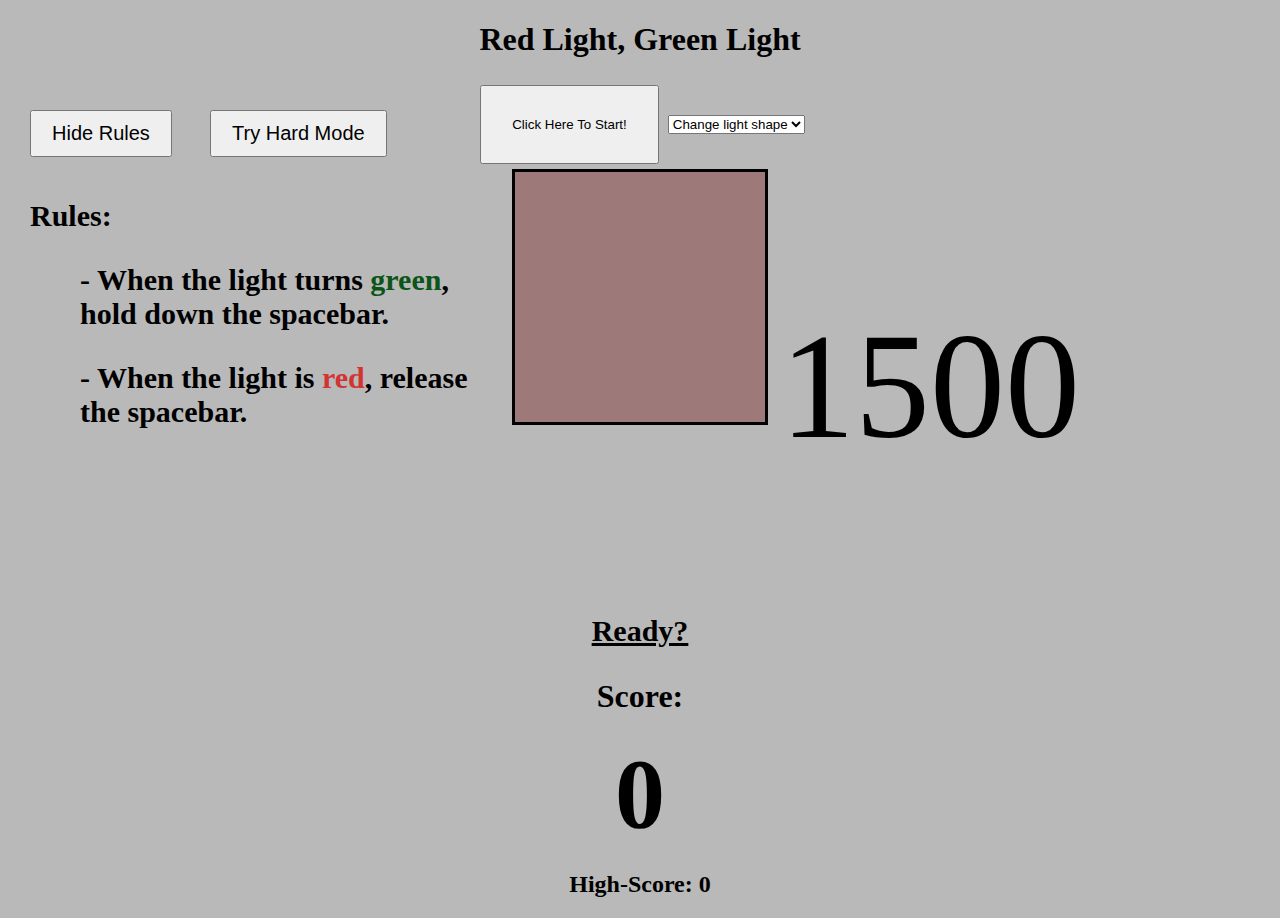
<file: index.html>
<!DOCTYPE html>
<html lang="en">
<head>
    <meta charset="UTF-8">
    <meta name="viewport" content="width=device-width, initial-scale=1.0">
    <link rel="stylesheet" href="css/style.css">
    <title>Oops</title>
</head>
<body>

    <header class="header" id="header">
        <h1 class="working-title">Red Light, Green Light</h1>
        <h2 class="start-message"></h2>
        <div class="overlay" id="overlay"></div>
        <h1 class="countdown" id="countdown">3</h1>
    </header>
    <main class="main" id="main">
        <button class="test-button" id="testButton">Click Here To Start!</button>
        <button class="hide-rules" id="hideRules">Hide Rules</button>
        <a href="hardmode.html">
            <button class="hard-mode" id="hardMode">Try Hard Mode</button>
        </a>
        <select name="shapes" id="shapeSelect" class="shape-select">
            <option value="">Change light shape
            </option>
            <option value="square">Square</option>
            <option value="circle">Circle</option>
            <option value="octagon">Octagon</option>
            <option value="oval">Oval</option>
            <option value="star">Star</option>
            <option value="diamond">Diamond</option>
            <option value="heart">Heart</option>
            <option value="triangle">Triangle</option>
            <option value="trapezoid">Trapezoid</option>
            <option value="pfffghgahfpf">pfffghgahfpf</option>
        </select>
        <section class="tutorial" id="tutorial">
            <p class="rule-title" id="ruleTitle">Rules:</p>
            <p class="rule-one" id="ruleOne">- When the light turns <span style="font-weight: bold; color: rgb(12, 85, 24);">green</span>, hold down the spacebar.</p>
            <p class="rule-two" id="ruleTwo">- When the light is <span style="font-weight: bold; color: rgb(210, 51, 51);">red</span>, release the spacebar.</p>
        </section>
        <div class="light"id="light"></div>
        <h1 class="game-over" id="gameOver">Game Over!</h1>
        <button class="restart-button" id="restartButton">Retry</button>
        <!-- potentially add an option to turn text on or off for those that may have trouble seeing the colors. for now, just have the text at the bottom anyway. -->
        <h3 class="light-alert" style="text-decoration: underline;" id="lightAlert">Ready?</h3>
        <div class="game-text">
            <div class="game-score">
                <div class="error-time-test" id="errorTimeTest">1500</div>
                <h1>Score: <span id="gameScoreTitle"></span><h1 class="points" id="points">0</h1></h1>
            </div>
            <h2 class="high-score">High-Score:<span id="highScore"> 0</span></h2>
        </div>
    </main>
<footer>
    <script src="js/app.js"></script>
</footer>
</body>
</html>
</file>
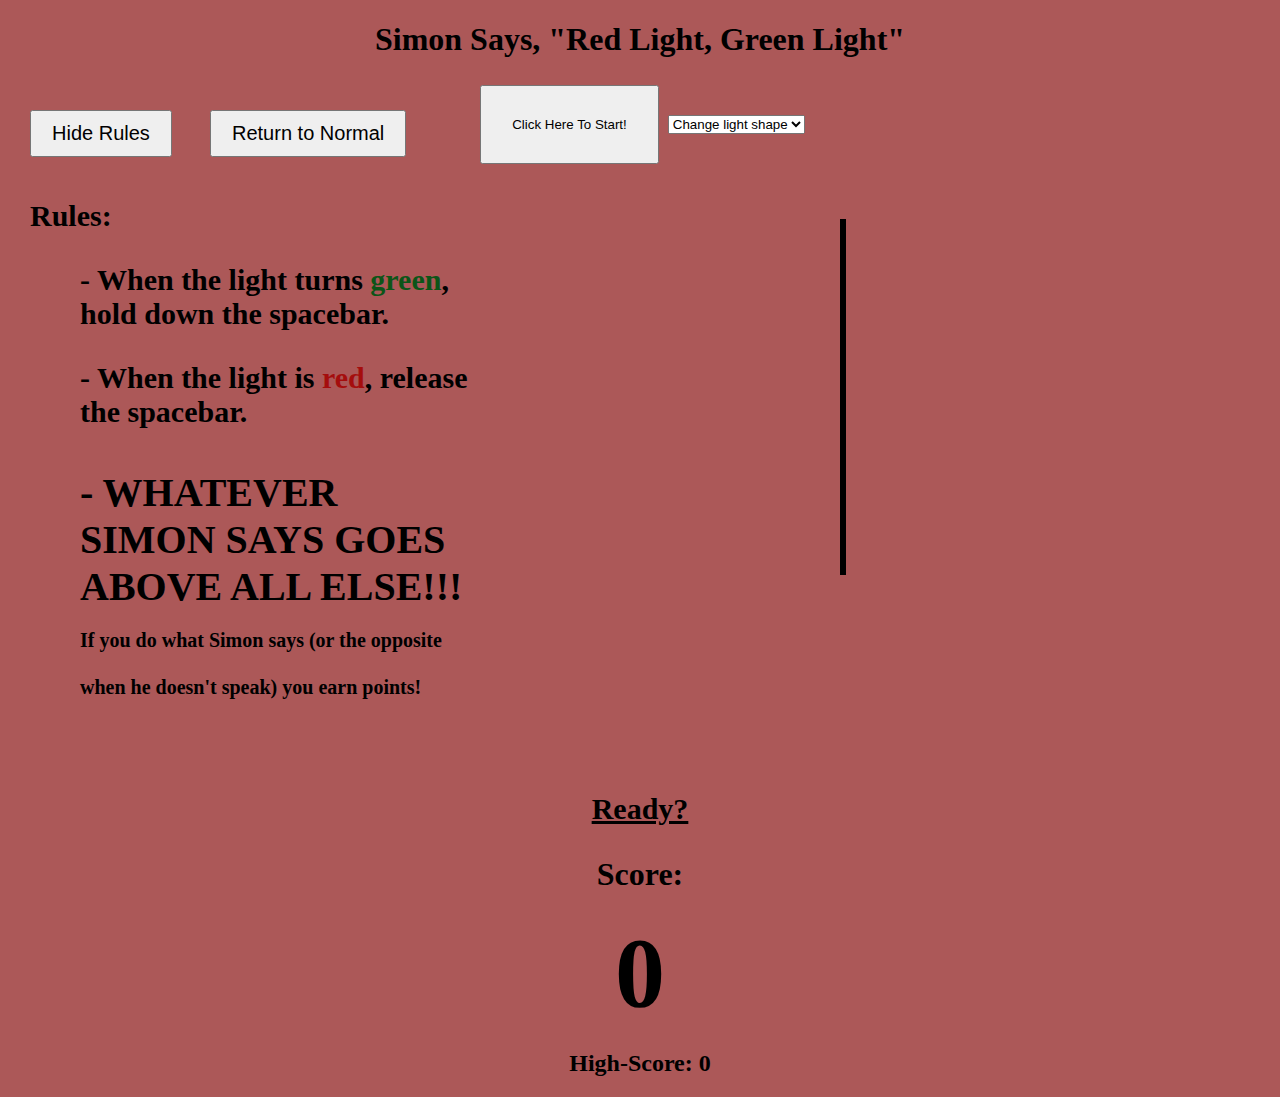
<file: hardmode.html>
<!DOCTYPE html>
<html lang="en">
<head>
    <meta charset="UTF-8">
    <meta name="viewport" content="width=device-width, initial-scale=1.0">
    <link rel="stylesheet" href="css/hardmode.css">
    <title>Oops</title>
</head>
<body>

    <header class="header" id="header">
        <h1 class="working-title">Simon Says, "Red Light, Green Light"</h1>
        <h2 class="start-message"></h2>
        <div class="overlay" id="overlay"></div>
        <h1 class="countdown" id="countdown">3</h1>
    </header>
    <main class="main" id="main">
        <button class="test-button" id="testButton">Click Here To Start!</button>
        <button class="status-check" id="statusCheck">Check Status</button>
        <button class="hide-rules" id="hideRules">Hide Rules</button>
        <a href="index.html">
            <button class="hard-mode" id="hardMode">Return to Normal</button>
        </a>
        <select name="shapes" id="shapeSelect" class="shape-select">
            <option value="x">Change light shape
            </option>
            <option value="square">Square</option>
            <option value="circle">Circle</option>
            <option value="octagon">Octagon</option>
            <option value="oval">Oval</option>
            <option value="star">Star</option>
            <option value="diamond">Diamond</option>
            <option value="heart">Heart</option>
            <option value="triangle">Triangle</option>
            <option value="pfffghgahfpf">pfffghgahfpf</option>
        </select>
        <section class="tutorial" id="tutorial">
            <p class="rule-title" id="ruleTitle">Rules:</p>
            <p class="rule-one" id="ruleOne">- When the light turns <span style="font-weight: bold; color: rgb(12, 85, 24);">green</span>, hold down the spacebar.</p>
            <p class="rule-two" id="ruleTwo">- When the light is <span style="font-weight: bold; color: rgb(165, 13, 13);">red</span>, release the spacebar.</p>
            <p class="rule-three" id="ruleThree"> - WHATEVER SIMON SAYS GOES ABOVE ALL ELSE!!! <span class="extra-info" id="extraInfo">If you do what Simon says (or the opposite when he doesn't speak) you earn points!</span></p>
        </section>
        <section class="light-section" id="lightSection">
            <div class="light"id="light"></div>
        </section>
        <h1 class="game-over" id="gameOver">Game Over!</h1>
        <button class="restart-button" id="restartButton">Retry</button>
        <!-- potentially add an option to turn text on or off for those that may have trouble seeing the colors. for now, just have the text at the bottom anyway. -->
        <h3 class="light-alert" style="text-decoration: underline;" id="lightAlert">Ready?</h3>
        <div class="game-text">
            <div class="game-score">
                <div class="error-time-test" id="errorTimeTest">1500</div>
                <h1>Score: <span id="gameScoreTitle"></span><h1 class="points" id="points">0</h1></h1>
            </div>
            <h2 class="high-score">High-Score:<span id="highScore"> 0</span></h2>
        </div>
    </main>
<footer>
    <script src="js/hardmode.js"></script>
</footer>
</body>
</html>
</file>
<file: css/style.css>
body {
    background-color: #B9B9B9;
    text-align: center;
}

.countdown {
    position: fixed;
    width: 100%;
    height: 100%;
    top: 0;
    left: 0;
    right: 0;
    bottom: 0;
    font-size: 300px;
    z-index: 2;
    display: none;
}

#testButton {
    margin: 5px;
    padding: 30px;
    cursor: pointer;
}

#overlay {
    position: fixed;
    width: 100%;
    height: 100%;
    top: 0;
    left: 0;
    right: 0;
    bottom: 0;
    background-color: rgba(87, 87, 87, 0.7);
    z-index: 2;
    display: none;
}

#light {
    height: 250px;
    width: 250px;
    background-color: rgb(158, 121, 121);
    border: 3px solid black;
    display: block;
    margin: auto;
}

#lightAlert {
    font-size: 30px;
}

#errorTimeTest {
    font-size: 150px;
    /* visibility: hidden; */
    position: fixed;
    right: 200px;
    top: 300px;
    margin: auto;
}

#hideRules {
    padding: 10px 20px;
    position: absolute;
    text-align: center;
    font-size: 20px;
    left: 30px;
    margin-top: 30px;
}

#hardMode {
    padding: 10px 20px;
    position: absolute;
    text-align: center;
    font-size: 20px;
    left: 210px;
    margin-top: 30px;
}

#tutorial {
    display: block;
    position: absolute;
    font-size: 30px;
    width: 450px;
    left: 30px;
    text-align: left;
    margin: auto;
    font-weight: 900;
}

#ruleOne {
    margin-left: 50px;
}

#ruleTwo {
    margin-left: 50px;
}

.points {
    text-align: center;
    font-size: 100px;
    margin: auto;
}

.high-score-message {
    display: none;
}


#highScore {
    margin: auto;
}

#restartButton {
    visibility: hidden;
    margin: auto;
    padding: 30px;
}

.game-over {
    visibility: hidden;
}

/* All of the different shapes used for the light come from css-tricks: https://css-tricks.com/the-shapes-of-css/ */
</file>
<file: css/hardmode.css>
body {
    background-color: #ac5858;
    text-align: center;
}

.countdown {
    position: fixed;
    width: 100%;
    height: 100%;
    top: 0;
    left: 0;
    right: 0;
    bottom: 0;
    font-size: 300px;
    z-index: 2;
    display: none;
}

#testButton {
    margin: 5px;
    padding: 30px;
    cursor: pointer;
}

#statusCheck {
    margin: 5px;
    padding: 30px;
    cursor: pointer;
    display: none;
}

#overlay {
    position: fixed;
    width: 100%;
    height: 100%;
    top: 0;
    left: 0;
    right: 0;
    bottom: 0;
    background-color: rgba(87, 87, 87, 0.7);
    z-index: 2;
    display: none;
}

.light-section {
    display: flex;
    justify-content: center;
    align-items: center;
    margin: 50px 835px;
    padding: auto;
    background: black;
    
}

#light {
    height: 350px;
    width: 350px;
    background-color: rgb(158, 121, 121);
    border: 3px solid black;
    margin: auto;
    mask-image: "";
    mask-size: 95%;
    mask-repeat: no-repeat;
    mask-position: center;
    position: static;
    bottom: 40%;
    display: block;
}

#lightAlert {
    font-size: 30px;
}

#errorTimeTest {
    font-size: 150px;
    visibility: hidden;
    position: fixed;
    right: 200px;
    top: 300px;
    margin: auto;
}

#hideRules {
    padding: 10px 20px;
    position: absolute;
    text-align: center;
    font-size: 20px;
    left: 30px;
    margin-top: 30px;
}

#hardMode {
    padding: 10px 20px;
    position: absolute;
    text-align: center;
    font-size: 20px;
    left: 210px;
    margin-top: 30px;
}

#extraInfo {
    font-size: 20px;
}

#tutorial {
    display: block;
    position: absolute;
    font-size: 30px;
    width: 450px;
    left: 30px;
    text-align: left;
    margin: auto;
    font-weight: 900;
}

#ruleOne {
    margin-left: 50px;
}

#ruleTwo {
    margin-left: 50px;
}

#ruleThree {
    margin-left: 50px;
    font-weight: bolder;
    font-size: 40px;
}

.points {
    text-align: center;
    font-size: 100px;
    margin: auto;
}

.high-score-message {
    display: none;
}


#highScore {
    margin: auto;
}

#restartButton {
    visibility: hidden;
    margin: auto;
    padding: 30px;
}

.game-over {
    visibility: hidden;
}
</file>
